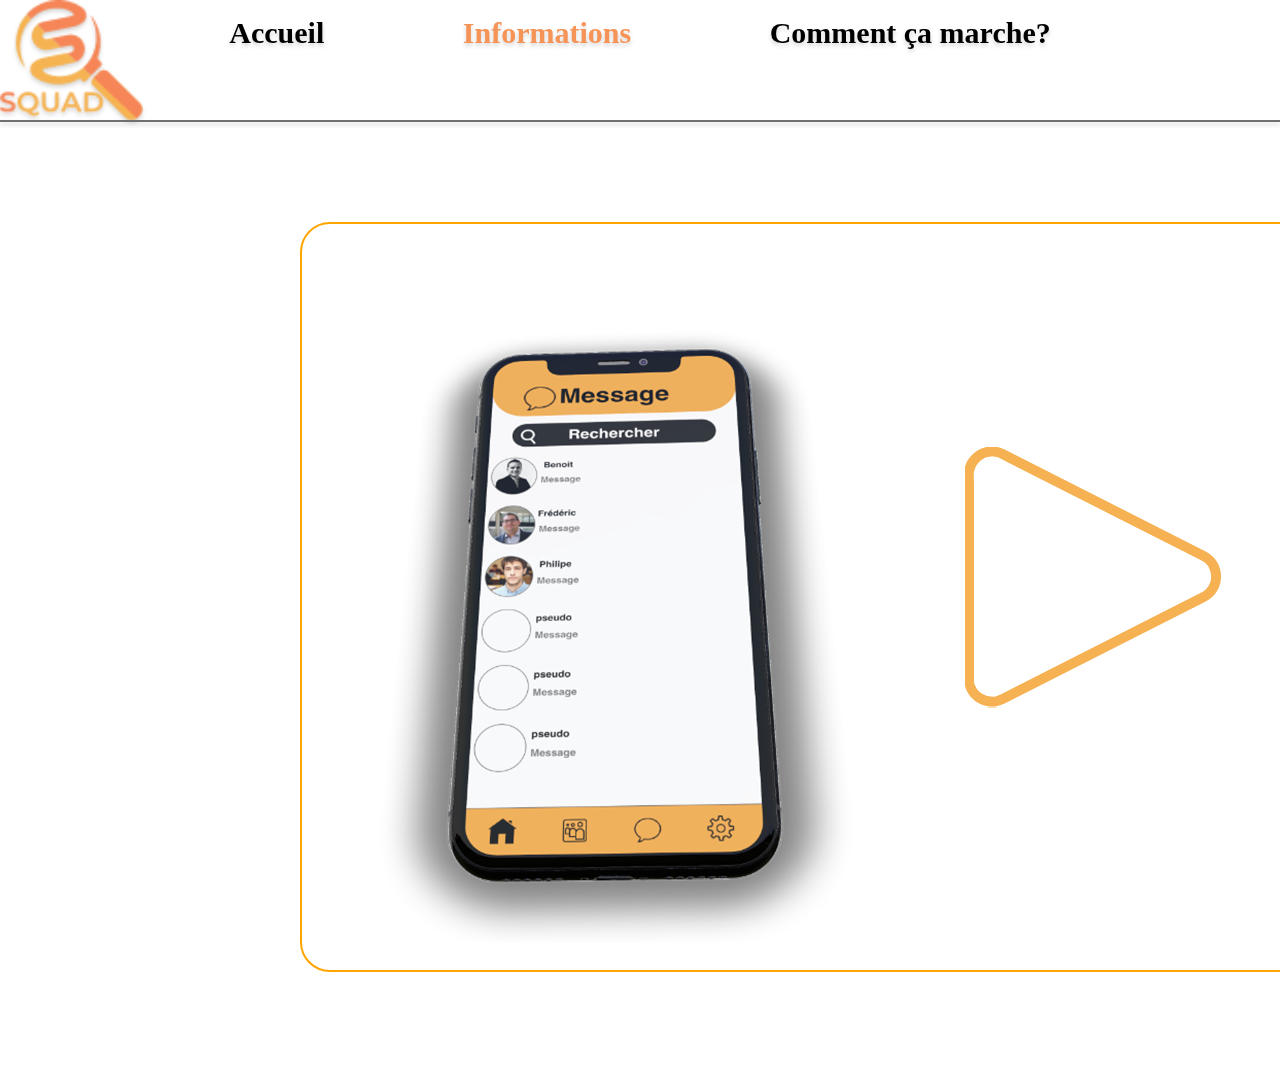
<file: How.html>
<!DOCTYPE html>
<html lang="en">
<head>
    <meta charset="UTF-8">
    <meta name="viewport" content="width=device-width, initial-scale=1.0">
    <meta http-equiv="X-UA-Compatible" content="ie=edge">
    <title>Comment ça Marche ?</title>
    <link href="How.css" rel="stylesheet">
</head>
<header>
    <div class="Banner">
    <div class="logo"><img src="squadlogo-1.png" height="120"></div>

    <div class="list">
        <ul>
            <li><a href="index.html" style="color: black"> Accueil</a></li>
            <li ><a href="Information.html" style="color: rgba(246,147,86,1)">Informations</a></li>
            <li><a href="How.html" style="color: black">Comment ça marche?</a></li>
        </ul>
    </div>
    </div>
</header>
<body>
    <div class="Presentation">
        <div class="Image">
            <video width="1500px" poster="Video.png"></video>
            
            <!--<div class="Droite"></div>
            <div class="Gauche"></div>-->
        </div>
        </div>
</body>
</html>
</file>
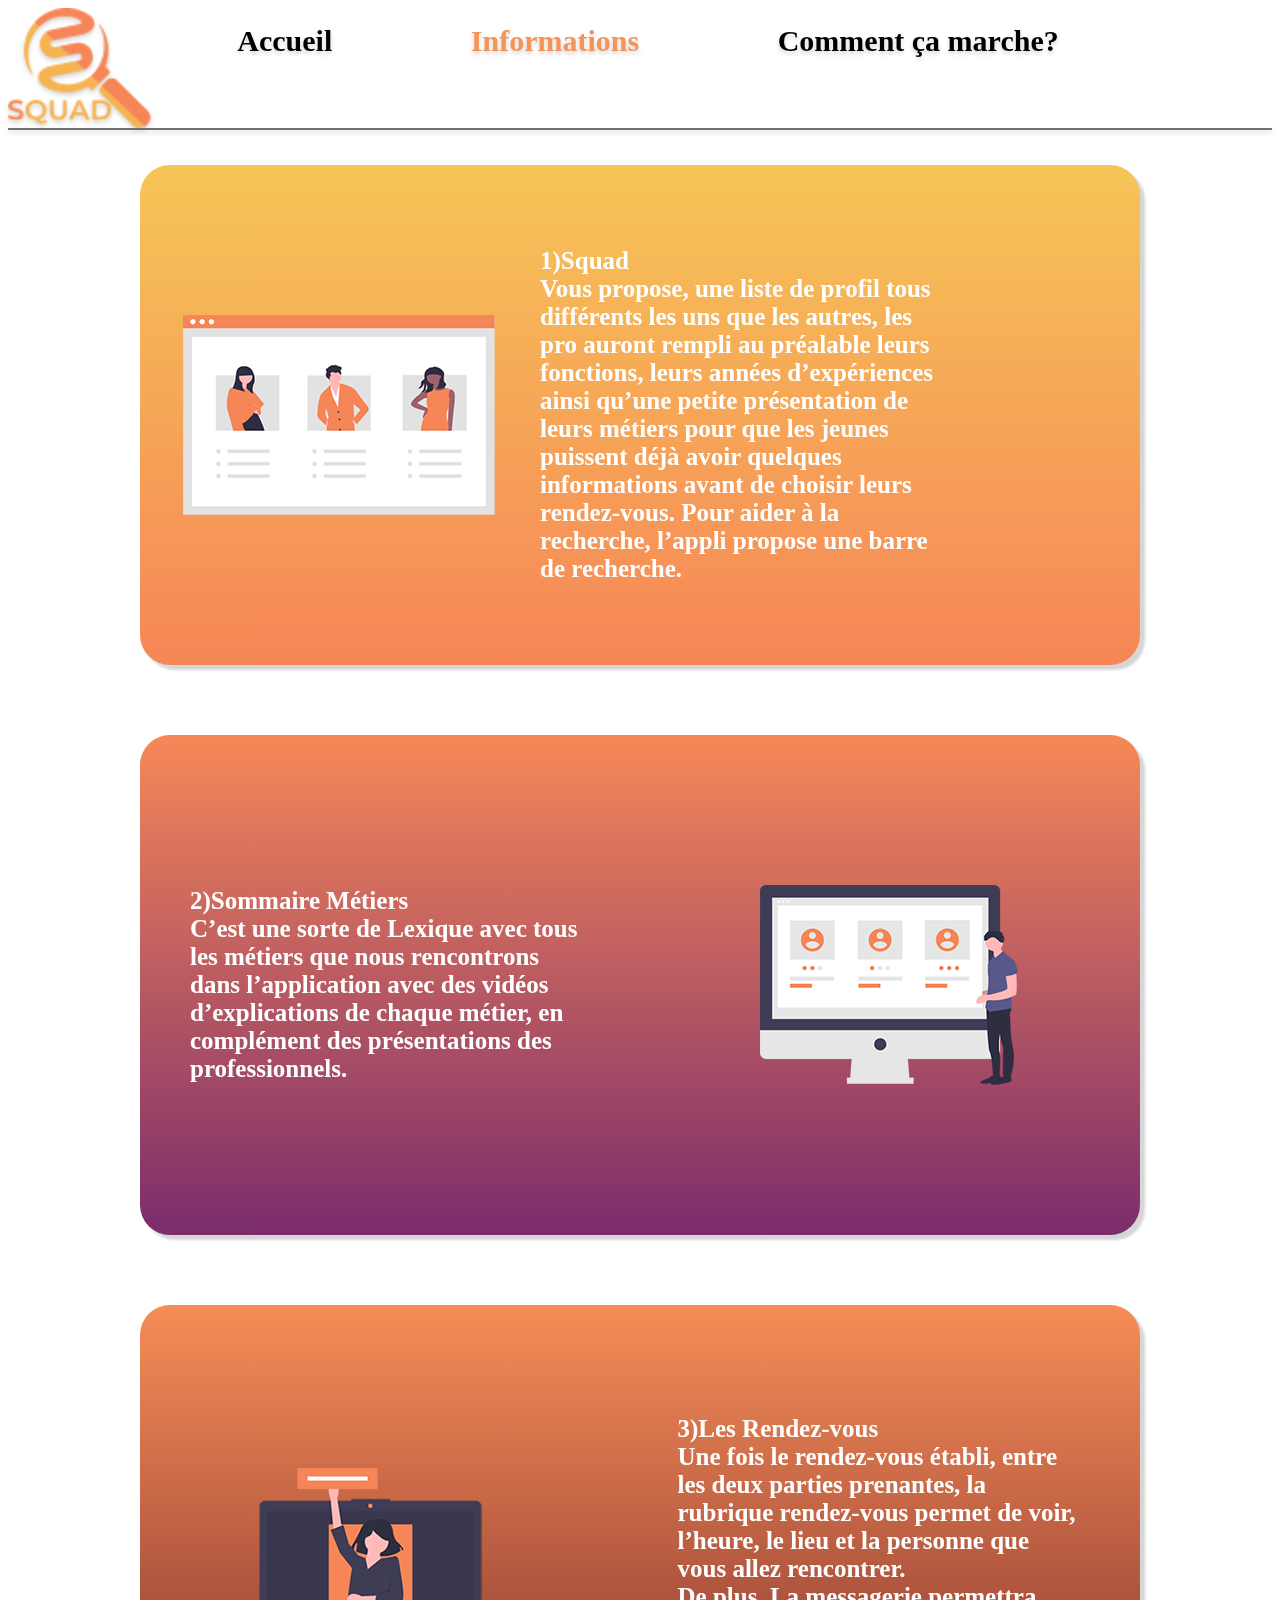
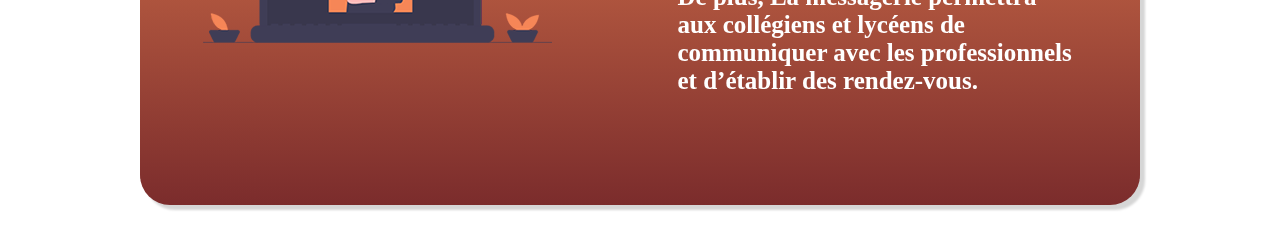
<file: Information.html>
<!DOCTYPE html>
<html lang="en">
<head>
    <meta charset="UTF-8">
    <meta name="viewport" content="width=device-width, initial-scale=1.0">
    <meta http-equiv="X-UA-Compatible" content="ie=edge">
    <title>Information</title>
    <link href="Information.css" rel="stylesheet">
</head>
<body>
    <section class="Informations">
    
        <div class="Banner">
        <div class="logo"><img src="squadlogo-1.png" height="120"></div>
    
        <div class="list">
            <ul>
                <li><a href="index.html" style="color: black"> Accueil</a></li>
                <li ><a href="Information.html" style="color: rgba(246,147,86,1)">Informations</a></li>
                <li><a href="How.html" style="color: black">Comment ça marche?</a></li>
            </ul>
        </div>
        </div>
        <section class="Les_BOX">

            <div class="Box1">
                    <div class="imageGauche1"></div>
                <div class="boxText">
                    <p> 1)Squad <br> Vous propose, une liste de profil tous différents les uns que les autres, les pro auront rempli au préalable leurs fonctions, leurs années d’expériences ainsi qu’une petite présentation de leurs métiers pour que les jeunes puissent déjà avoir quelques informations avant de choisir leurs rendez-vous.  

                        Pour aider à la recherche, l’appli propose une barre de recherche.  </p>
                </div>
            </div>
            <div class="Box2">
                <div class="boxText">
                    <p>
                        2)Sommaire Métiers <br>

                         C’est une sorte de Lexique avec tous les métiers que nous rencontrons dans l’application avec des vidéos d’explications de chaque métier, en complément des présentations des professionnels. 
                    </p>
                </div>
                <div class="boxImage2">
                        
                </div>  
            </div>
                
            <div class="Box3">
                <div class="imageGauche2"></div>
                <div class="boxText">
                    <p>
                        3)Les Rendez-vous <br>
                        Une fois le rendez-vous établi, entre les deux parties prenantes, 
                        la rubrique rendez-vous permet de voir, l’heure, le lieu et 
                        la personne que vous allez rencontrer.<br>
                        De plus, La messagerie permettra aux collégiens et lycéens de communiquer avec les professionnels et d’établir des rendez-vous. 
                     </p>

                </div>
            </div>
        </section>
</body>
</html>
</file>
<file: How.css>
* + * {
  margin: 0;
  padding: 0;
  box-sizing: border-box;
}
a{
  text-decoration: none;
}
.Banner{
  display: flex;
  height: 120px;
  width: 100%;
  /*background-color: cornflowerblue;*/
  filter: drop-shadow(0px 3px 2px rgba(0, 0, 0, 0.161));
  border-bottom: 2px solid;
  border-color: rgb(112, 112, 112);
  
}
.logo{
  display: block;
  width: 120px;
  height: 120px;
  /*background-color: brown;*/
}
li{
  font-size:30px;
  width: auto;
  font-family: Montserrat;
  font-style: normal;
  font-weight: bold;
}
ul{
  display: flex;
  list-style: none; 
  flex-direction: row;
  justify-content: space-around;
  height: 120px;
 
  
}
.list{
  height: 120px;
  width: 1000px;
}
#Rectangle {
  opacity: 0.243;
}
.Rectangle {
  filter: drop-shadow(0px 3px 2px rgba(0, 0, 0, 0.161));
  position: absolute;
  overflow: visible;
  width: 1926px;
  height: 126px;
  left: 0px;
  top: 0px;
}
.Presentation{
  display: flex;
height: 750px;
width: 1500px;
border: 2px solid;
border-color: orange;
border-radius: 30px;
margin: 100px 100px 100px 300px;

}
.Image{
  display: flex;
  justify-content: center;
  align-items: center;
  height: 750px;
  width: 1500px;
}

.Gauche{
  height: 750px;
  width: 750px;
  max-width: 100%;
  max-height:100%;
  background-image: url("Gauche.png") ;
}

.Droite{
  height: 750px;
  width: 750px;
  max-width: 100%;
  max-height:100%;
  background-image: url("Droite.png") ;
}
@media screen and (max-width: 699px) {
  li{
    font-size:15px;
}
}
@media screen and (min-width: 700px) and (max-width: 991px) {

}
@media screen and (min-width: 992px) and (max-width: 1199px) {}
</file>
<file: Information.css>
/* + * {
  margin: 0;
  padding: 0;
  box-sizing: border-box;
}*/
a{
  text-decoration: none;
}
.Banner{
  display: flex;
  height: 120px;
  width: 100%;
  /*background-color: cornflowerblue;*/
  filter: drop-shadow(0px 3px 2px rgba(0, 0, 0, 0.161));
  border-bottom: 2px solid;
  border-color: rgb(112, 112, 112);
  
}
.logo{
  display: block;
  width: 120px;
  height: 120px;
  /*background-color: brown;*/
}
li{
  font-size:30px;
  width: auto;
  font-family: Montserrat;
  font-style: normal;
  font-weight: bold;
}
ul{
  display: flex;
  list-style: none; 
  flex-direction: row;
  justify-content: space-around;
  height: 120px;
 
  
}
.list{
  height: 120px;
  width: 1000px;
}
#Rectangle {
  opacity: 0.243;
}
.Rectangle {
  filter: drop-shadow(0px 3px 2px rgba(0, 0, 0, 0.161));
  position: absolute;
  overflow: visible;
  width: 1926px;
  height: 126px;
  left: 0px;
  top: 0px;
}
.Les_BOX{
  display: flex;
  background-color: white;
  flex-direction: column;
  align-items: center;
    height: 1700px;
}
.Box1{
  display: flex;
  filter: drop-shadow(5px 5px 1px rgba(0, 0, 0, 0.161));
  width: 1000px;
  height: 500px;
  background: linear-gradient(#F6C557, #F68657);
  margin: 35px ;
  border-radius: 30px;
  align-items: center;
}
.boxImage{
  display: flex;
  height: 500px;
  width: 500px;
  text-align: center;
  justify-content: center;
  align-items: center;
}
.imageGauche1
{   
    width: 400px;
    height: 200px;
    /*background-repeat: no-repeat;*/
    background-image:url("400x200.png") ;
    

}

.Box2{
  display: flex;
  flex-direction: row;
  align-items: center;
  justify-content: space-around;
  align-items: center;
  filter: drop-shadow(5px 5px 1px rgba(0, 0, 0, 0.161));
  width: 1000px;
  height: 500px;
  background:linear-gradient(#F68857,#7B2C6C);
  margin: 35px ;
  border-radius: 30px;
  
}
.boxText{
  display: flex;
  flex-direction: column;
  justify-content: center;
  align-items: center;
    font-size: 25px;
    width: 400px;
    height: 500px;
    font-family: Montserrat;
    font-style: normal;
    font-weight: bold;
    color: white;
    
}

.boxImage2{
  height: 200px;
  width: 400px;
  background-image:url("metier.png") ;
}

.Box3{
    display: flex;
    flex-direction: row;
    align-items: center;
    justify-content: space-around;
    align-items: center;
    filter: drop-shadow(5px 5px 1px rgba(0, 0, 0, 0.161));
    width: 1000px;
    height: 500px;
    background:linear-gradient(#F68D57,#7B2C2C);
    margin: 35px ;
    border-radius: 30px;
}
.imageGauche2
{
  width: 350px;
  height: 200px;
  background-repeat: no-repeat;
  background-image:url("350x200messages.png") ;

}
@media screen and (max-width:299px){
  .Box1{
    height: 500px;
    width: 700px;
    
  }
  .imageGauche1{
    background-image: url('350x200-meet.png');
  }
   .textDroite{
    font-size: 15px;
  }
  .Box2{
    height: 500px;
    width: 700px;
  }
  .boxText{
    font-size: 15px;
  }

.Box3{
  height: 500px;
  width: 700px;
}
li{
  font-size:15px;
}
}
@media screen and(min-width: 300px) and (max-width: 699px) {
  .Box1{
    height: 300px;
    width: 1000px;
  }
   .textDroite{
    font-size: 15px;
  }
  li{
    font-size:15px;
}
 .imageGauche2
 {
   height: 350px;
   width: 200px;
   background-image: url('350x200messages.png');
 }
}
@media screen and (min-width: 700px) and (max-width: 991px) {
  .Box1{
    height: 500px;
    width: 700px;
    
  }
  .imageGauche1{
    background-image: url('350x200-meet.png');
  }
   .textDroite{
    font-size: 15px;
  }
  .Box2{
    height: 500px;
    width: 700px;
  }
  .boxText{
    font-size: 15px;
  }

.Box3{
  height: 500px;
  width: 700px;
}


@media screen and (min-width: 992px) and (max-width: 1199px) {

}
</file>
